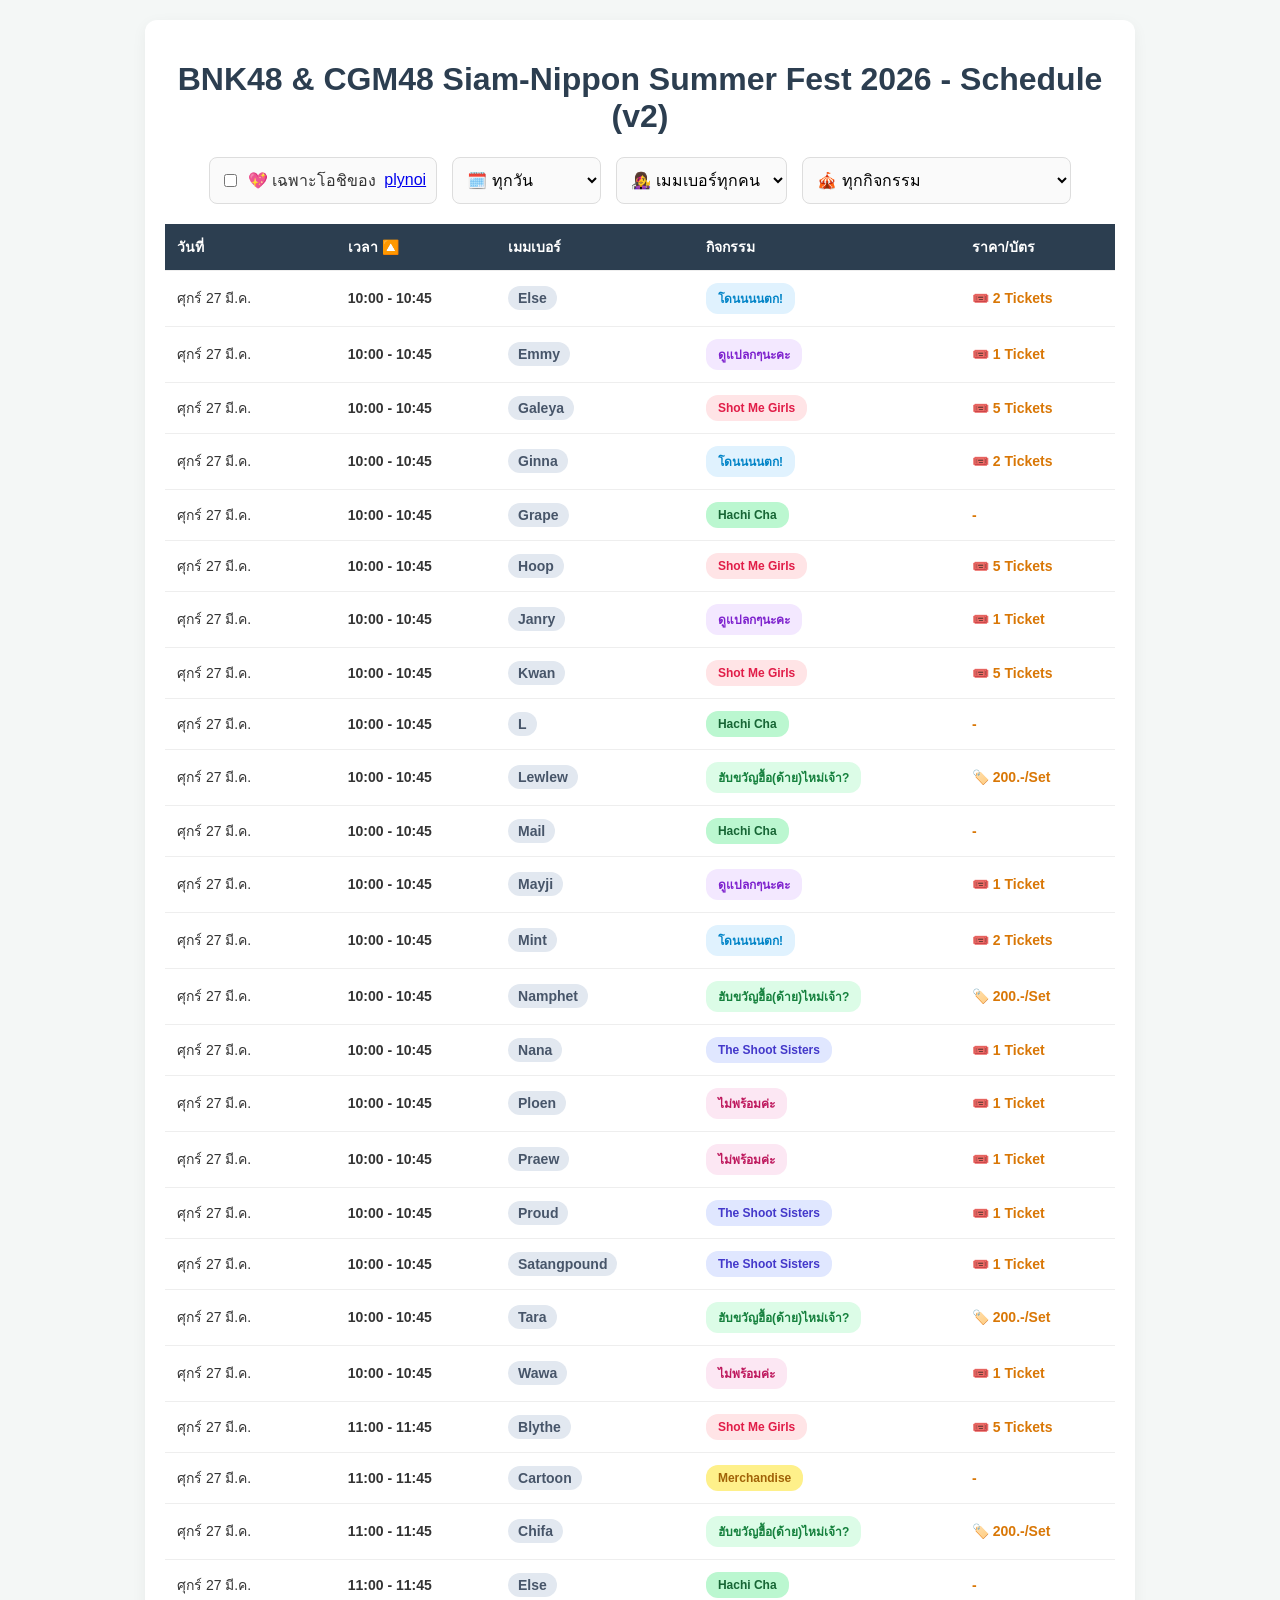
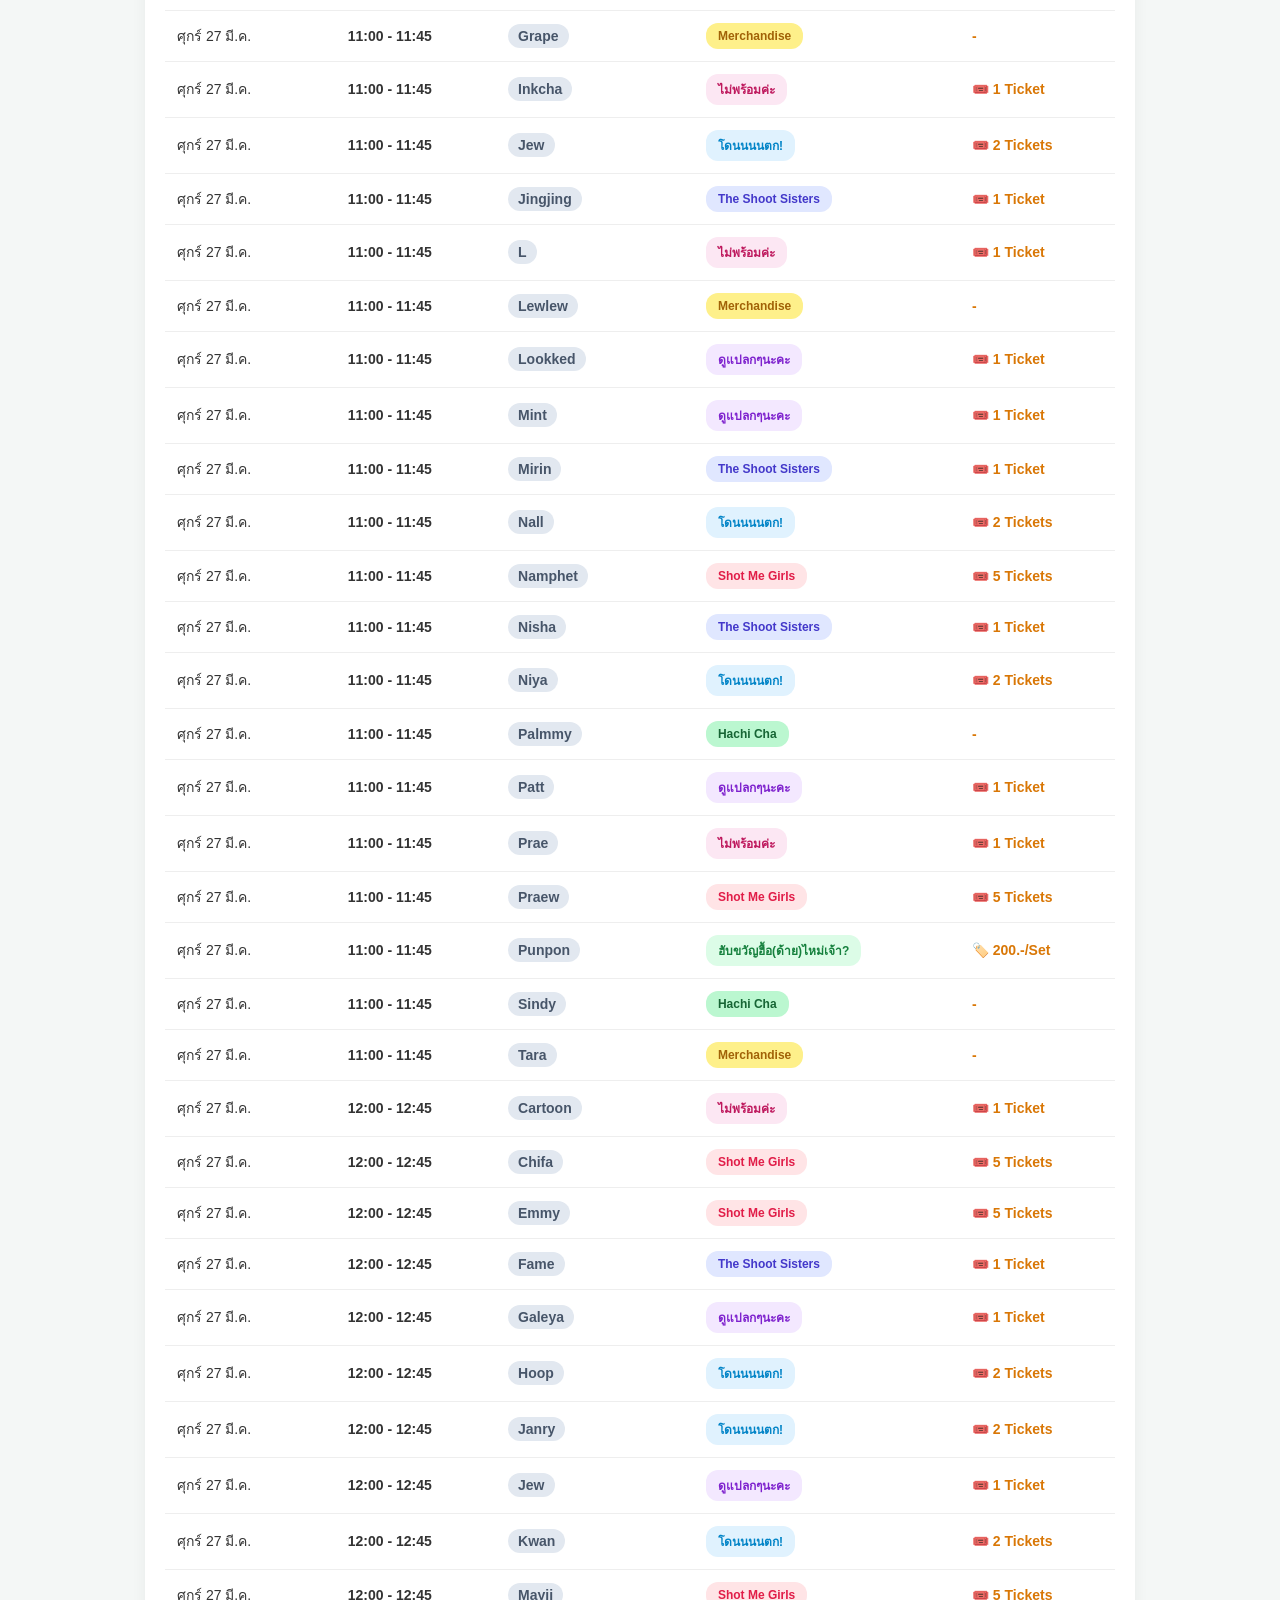
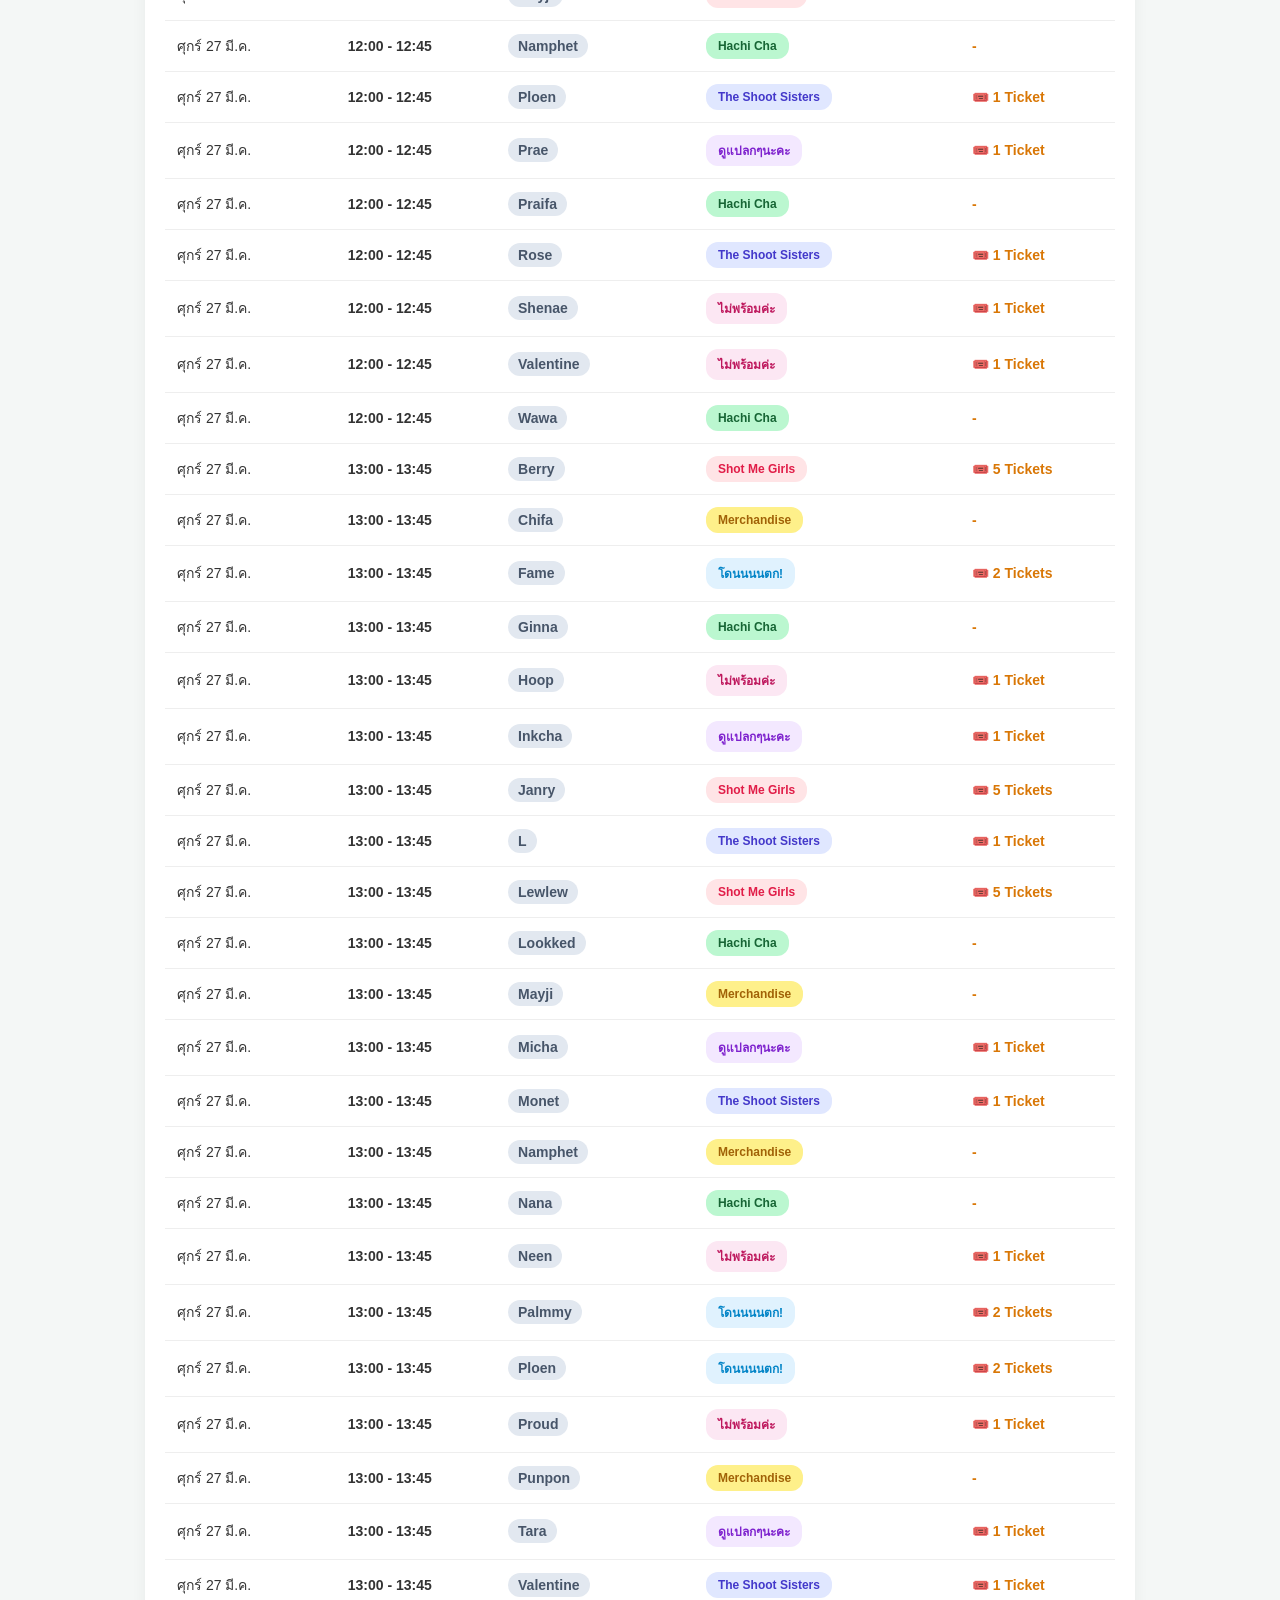
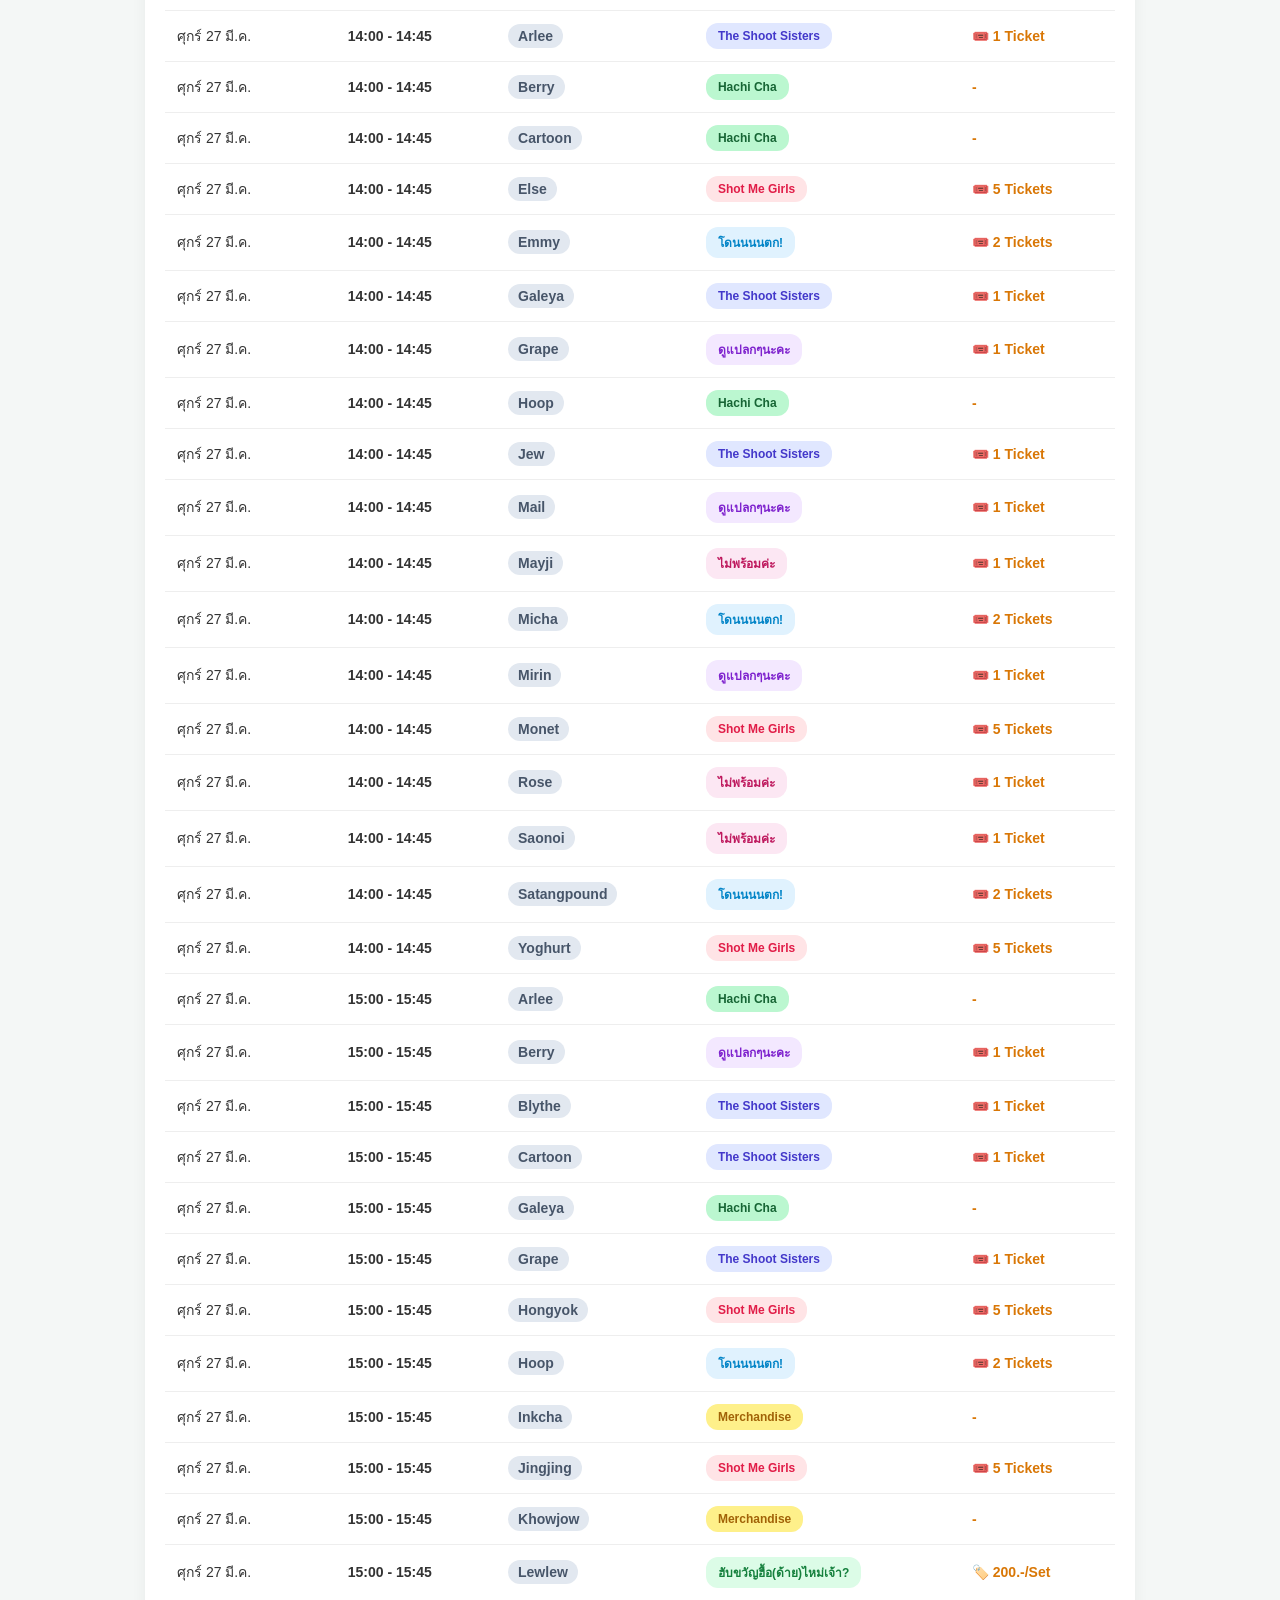
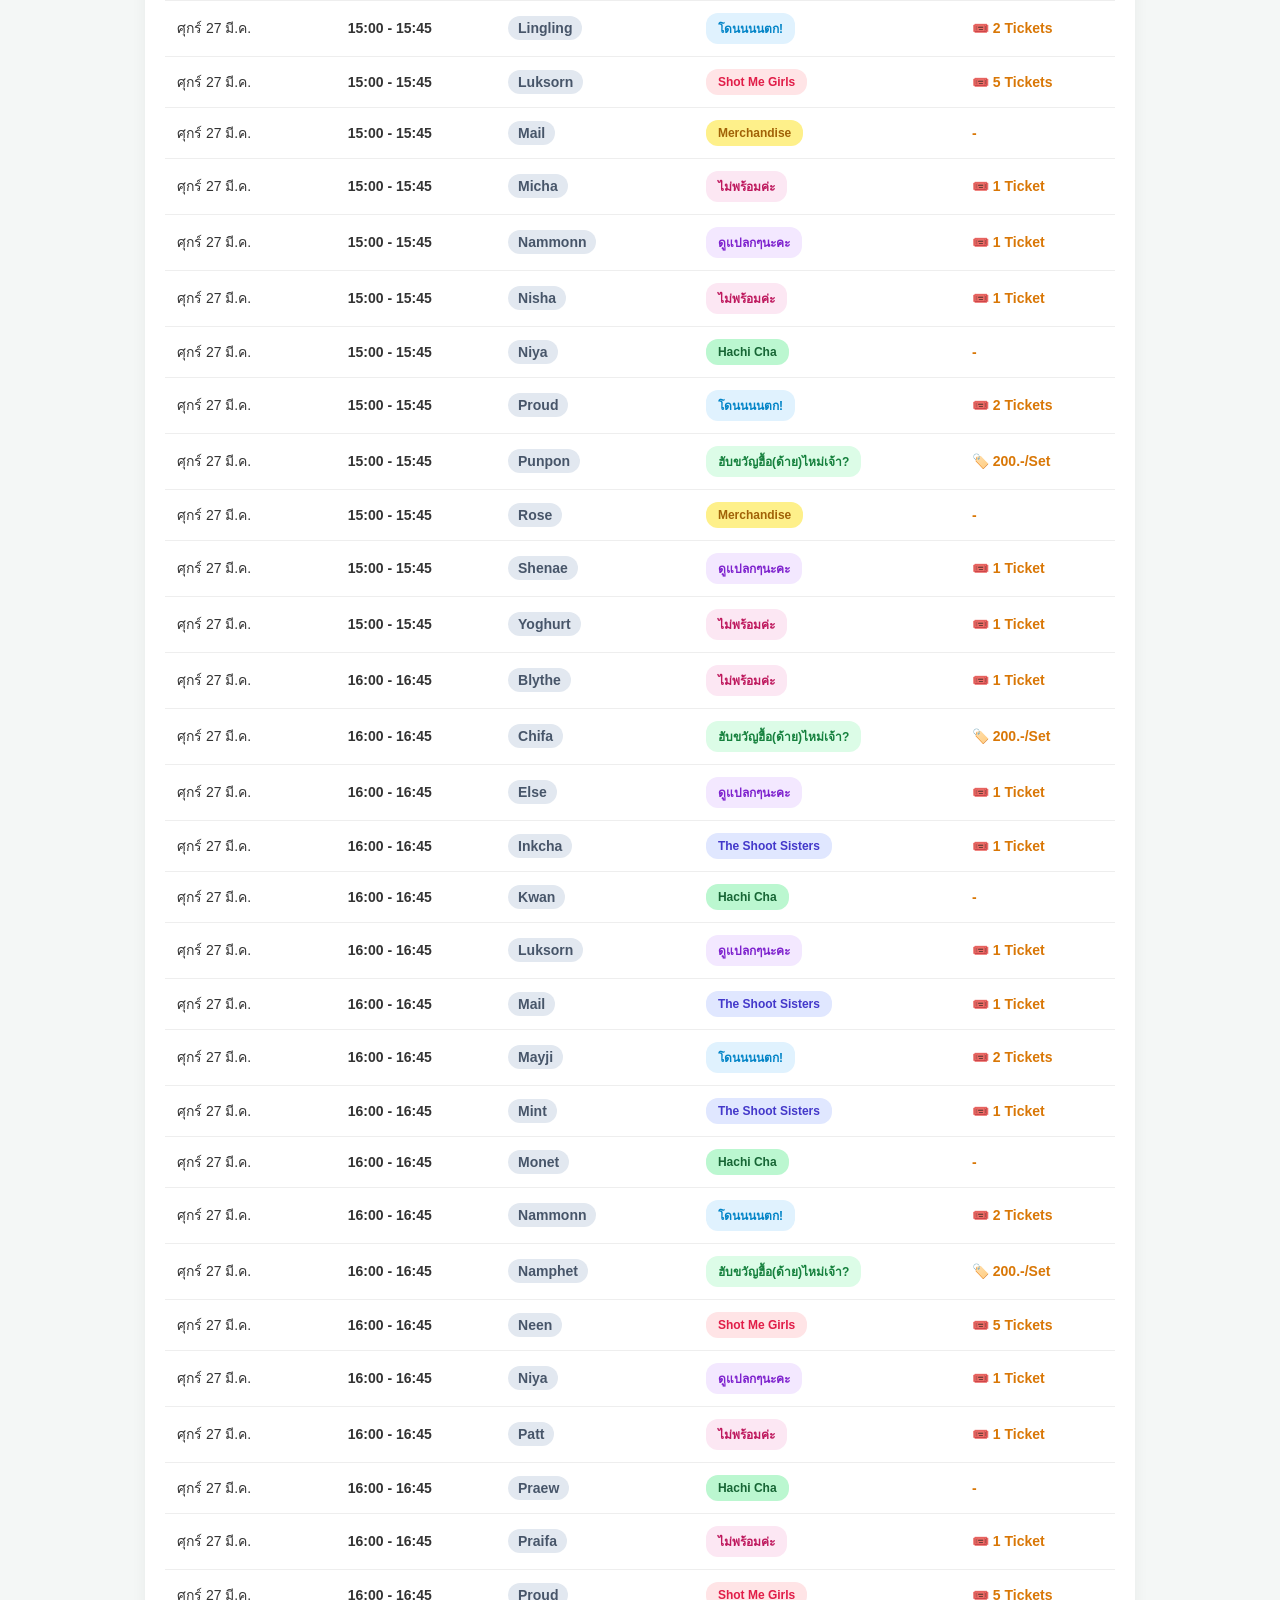
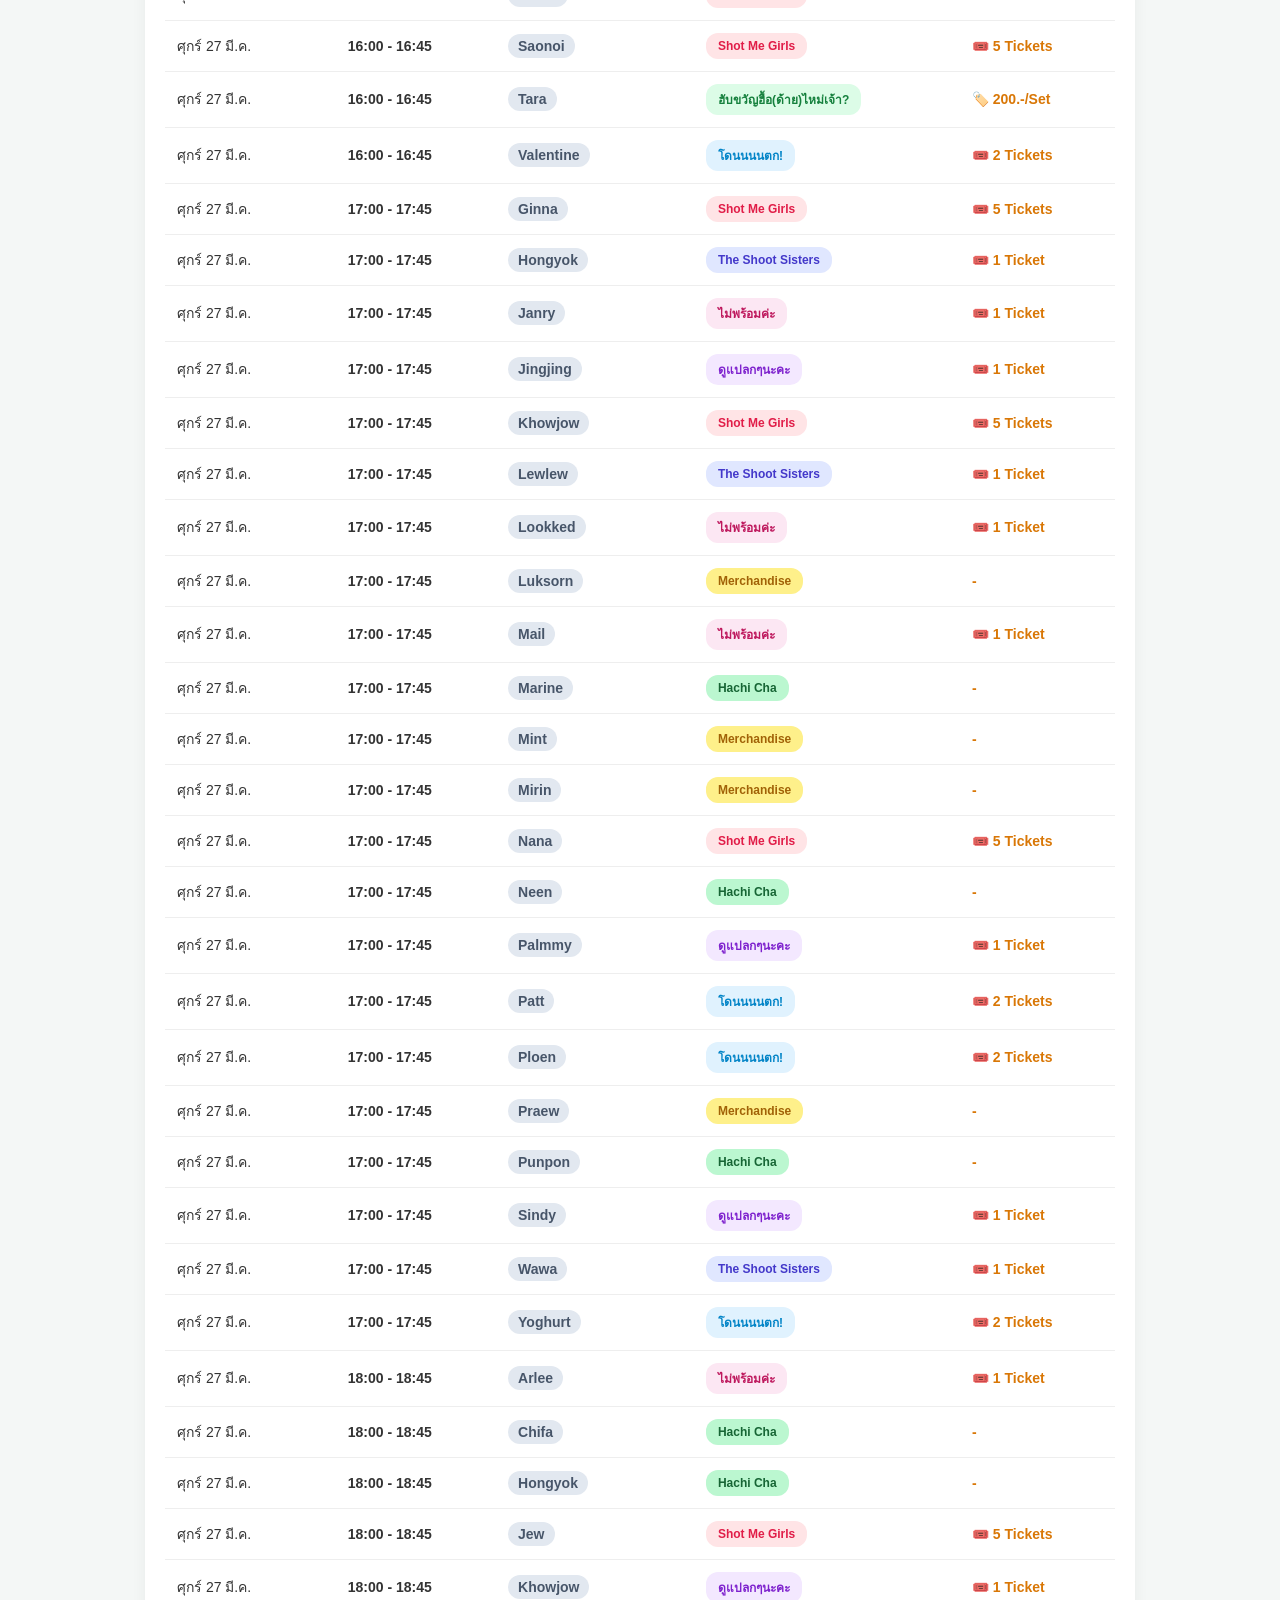
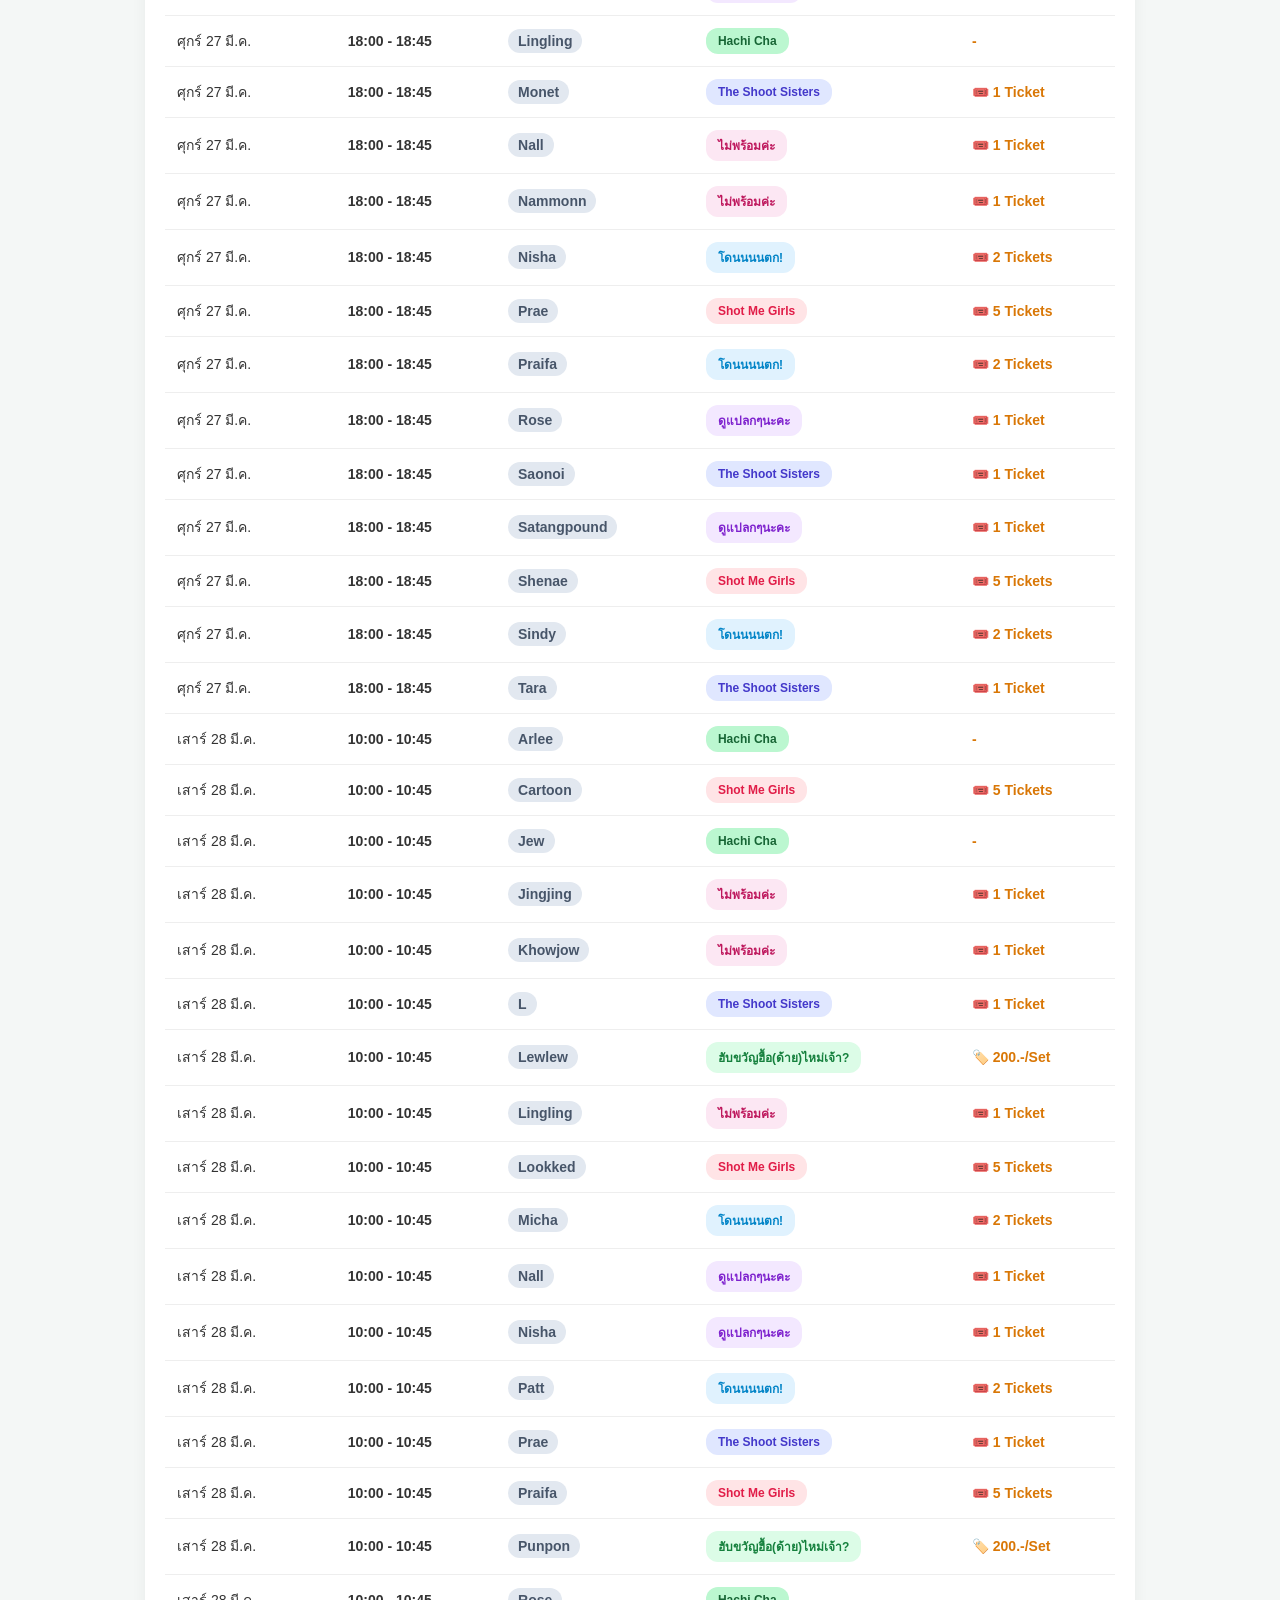
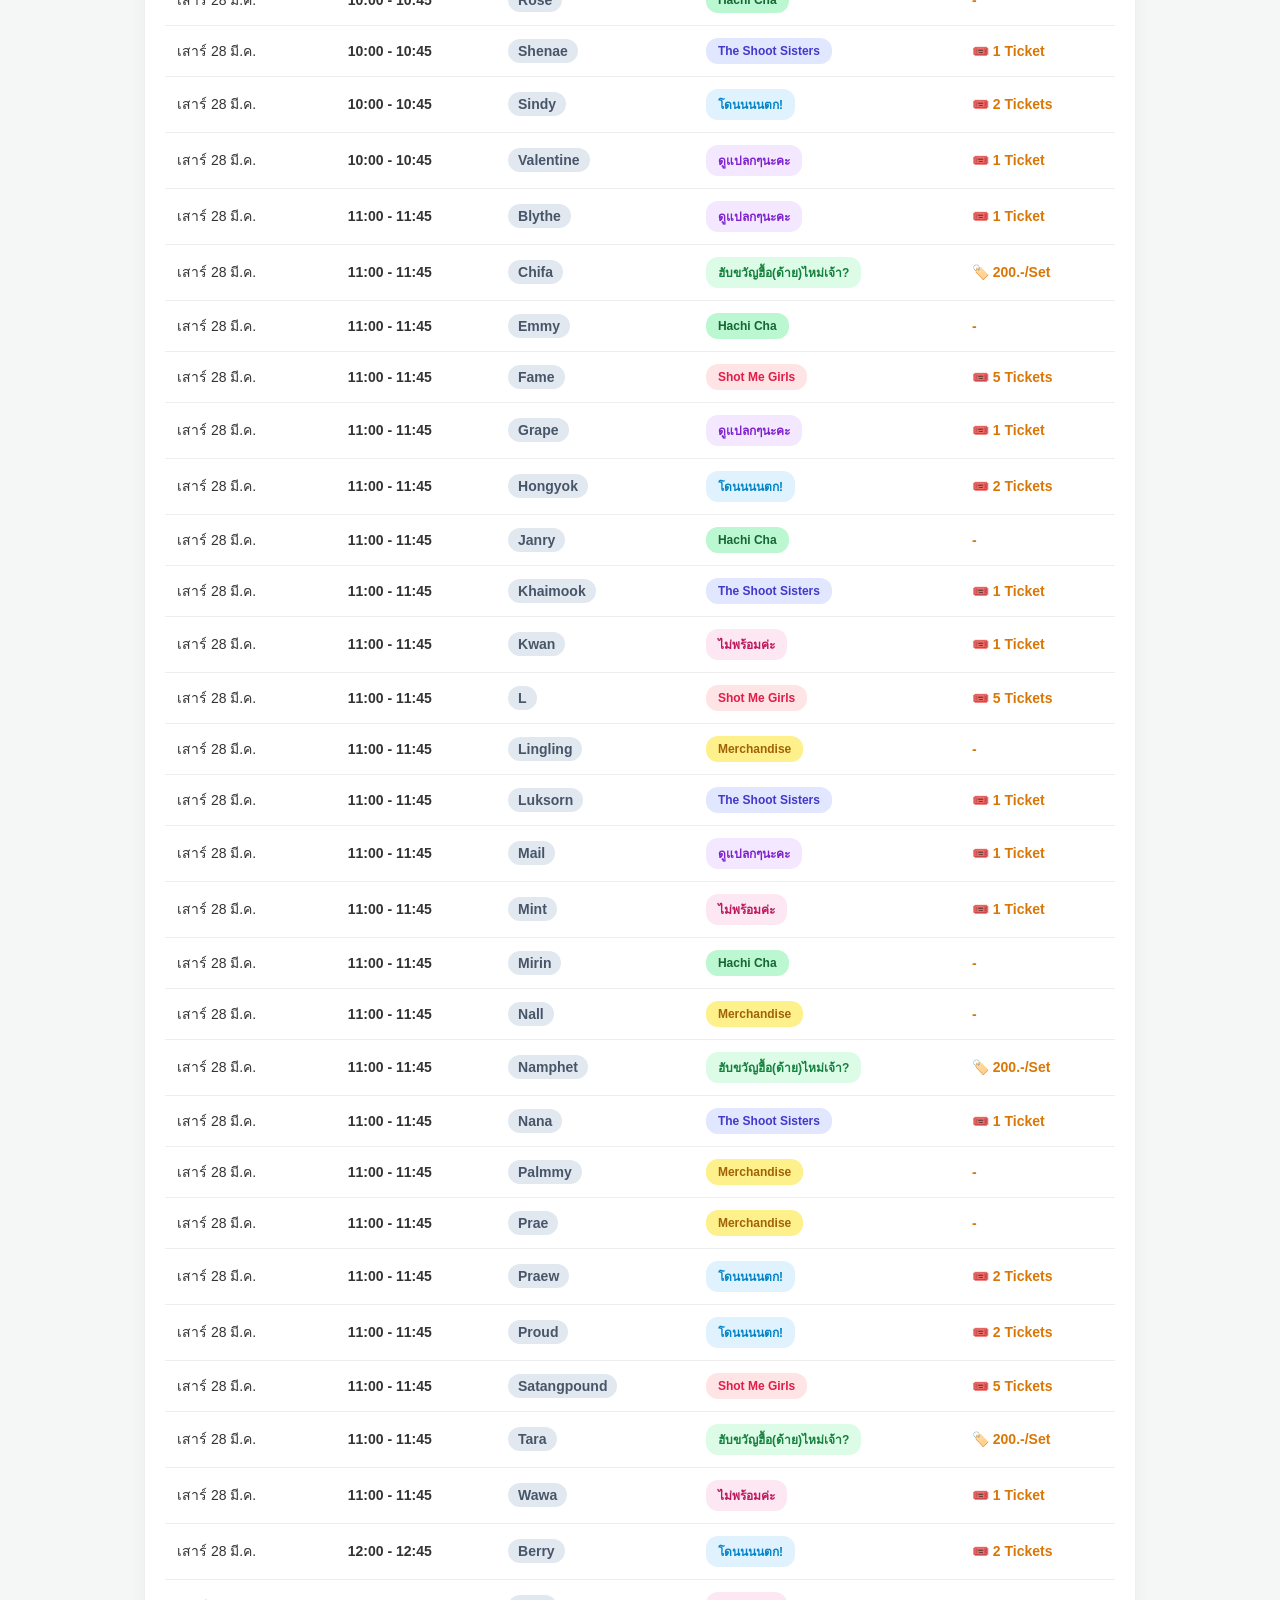
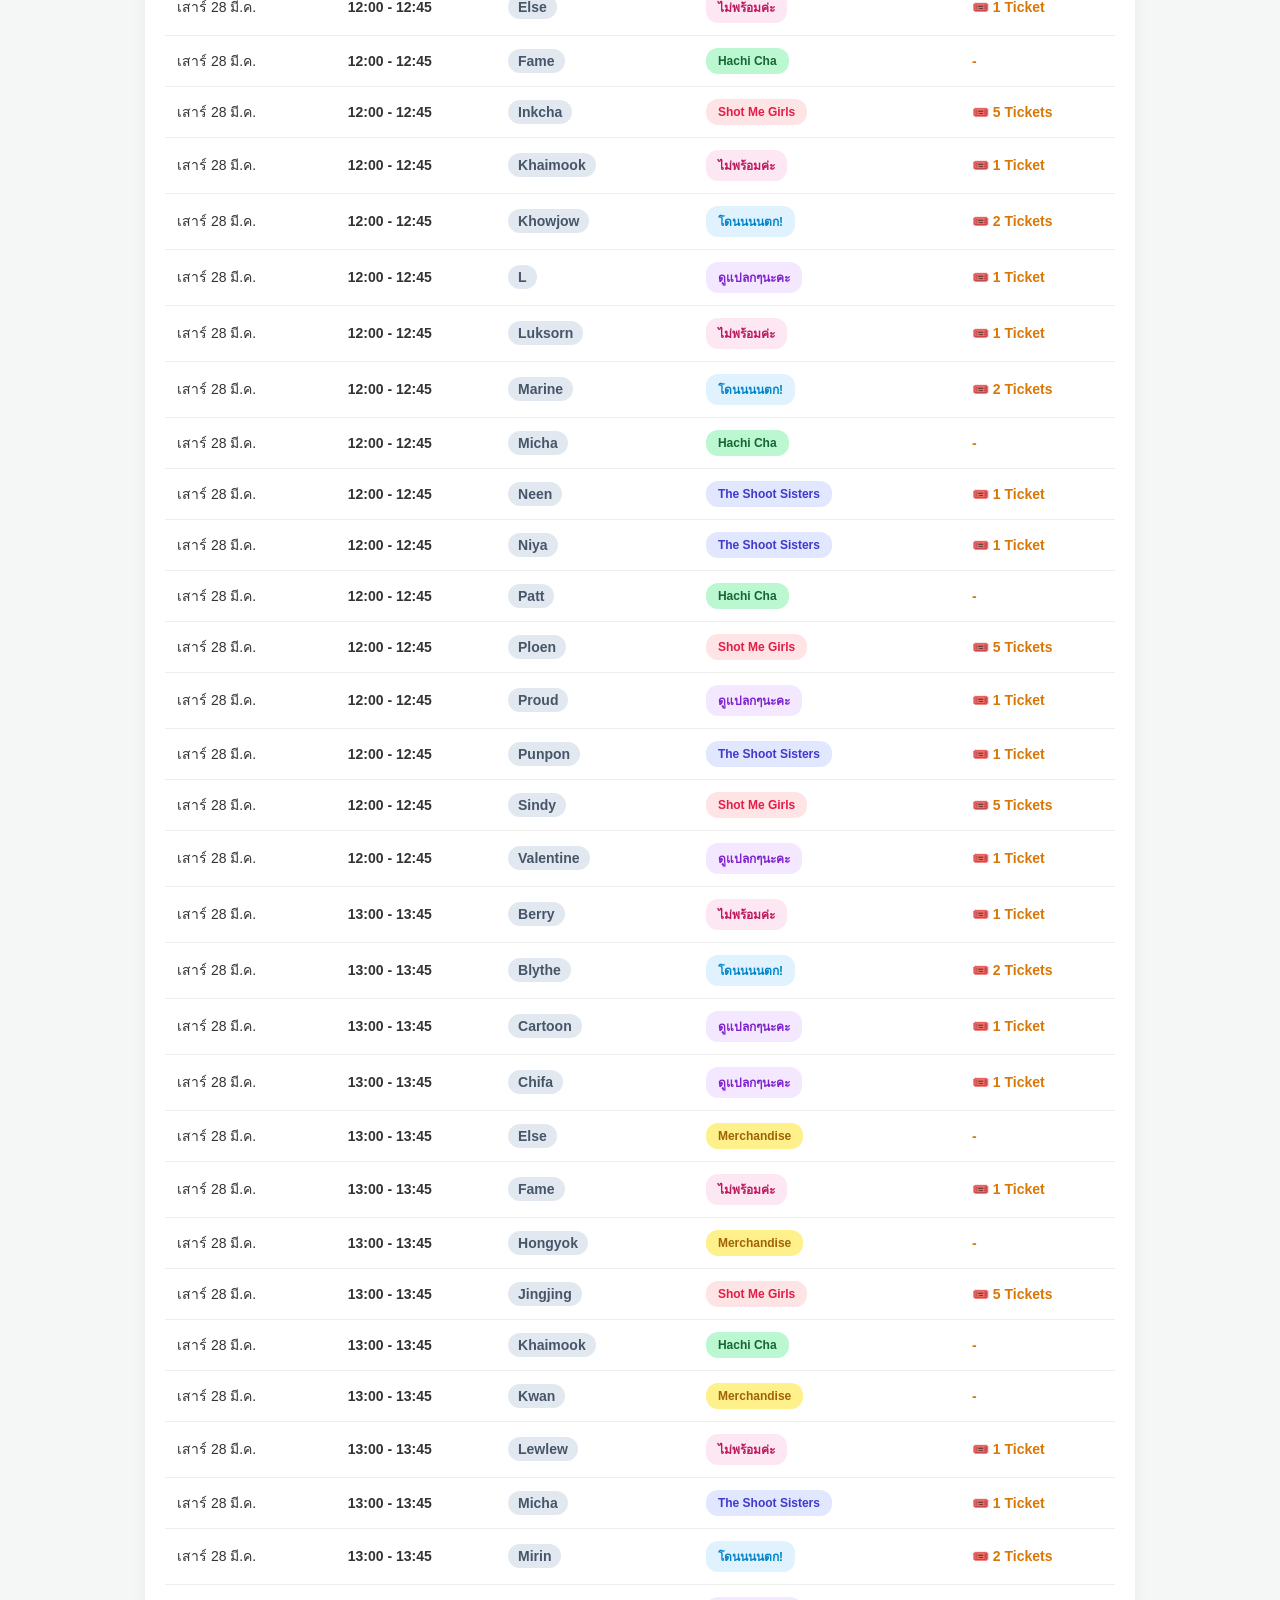
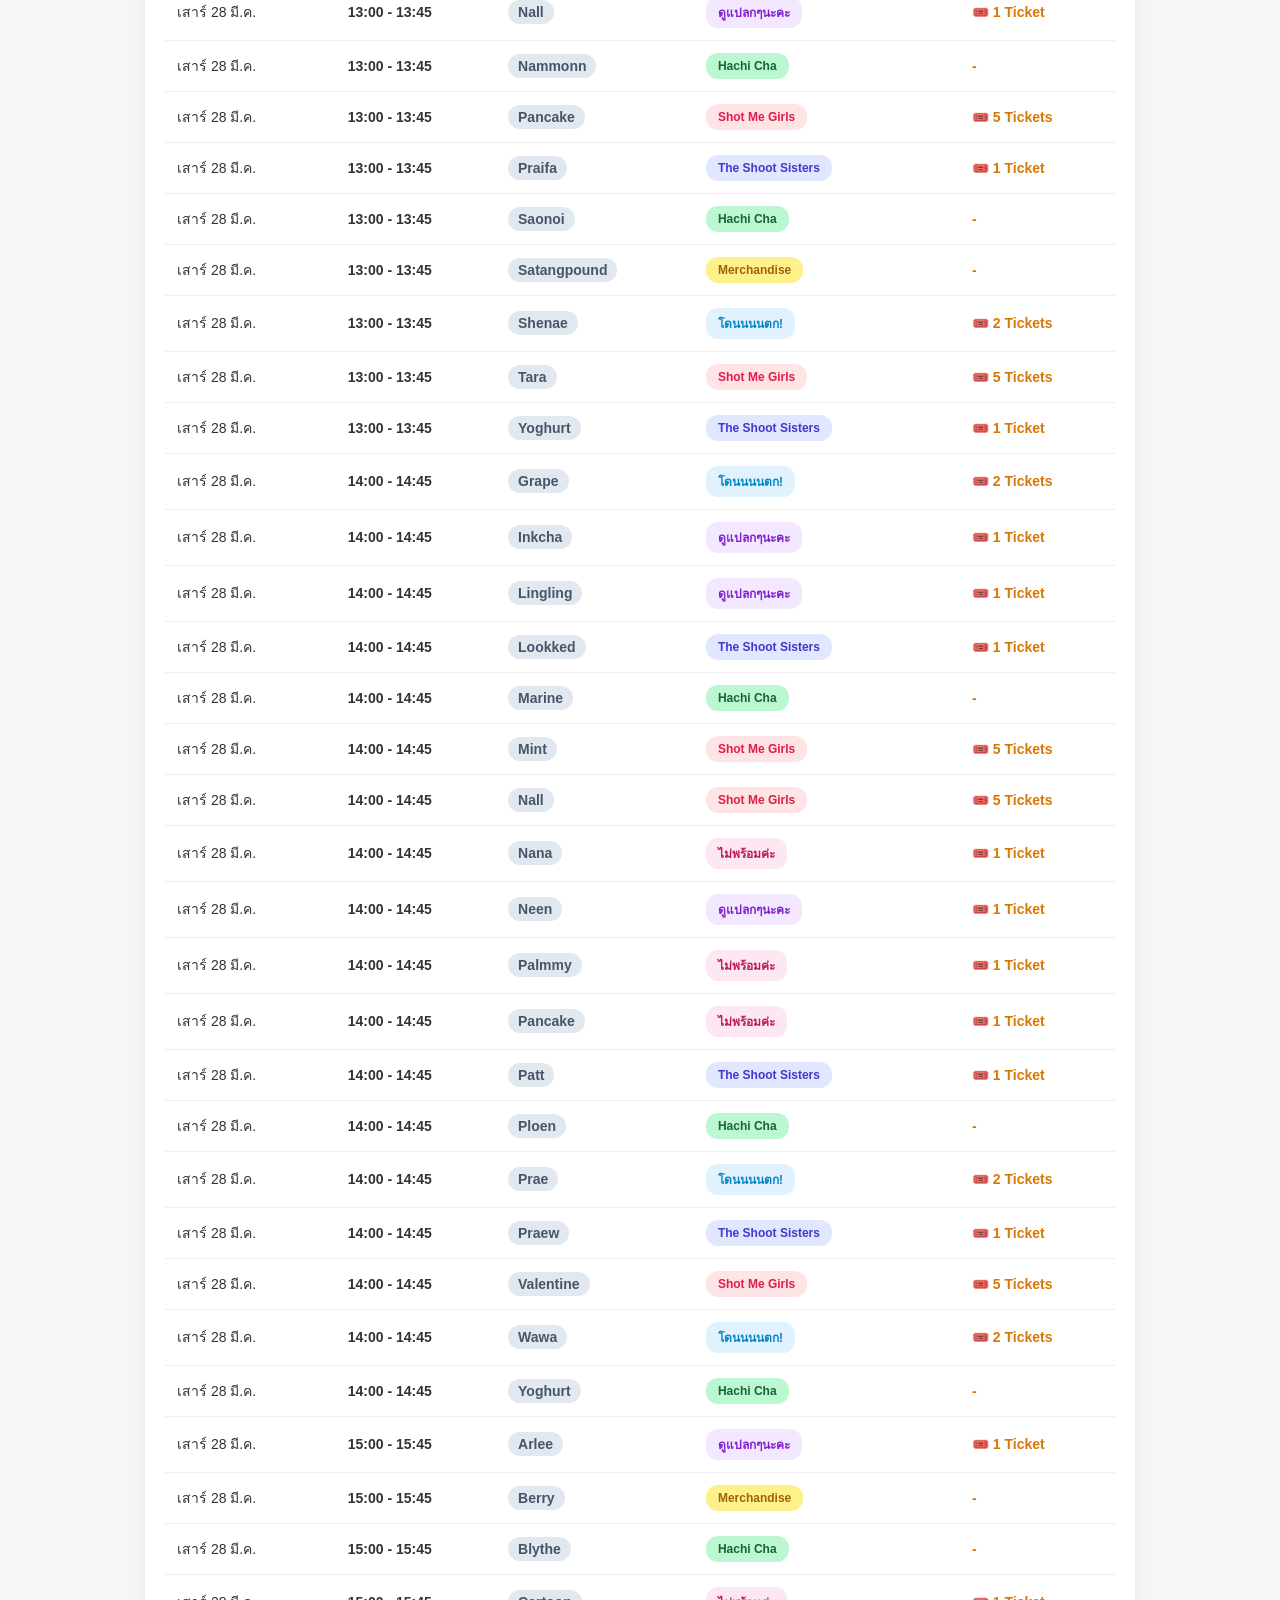
<file: index.html>
<!DOCTYPE html>
<html lang="th">
<head>
    <meta charset="UTF-8">
    <meta name="viewport" content="width=device-width, initial-scale=1.0">
    <title>BNK48 & CGM48 Siam-Nippon Summer Fest 2026 - Schedule</title>
    <link rel="stylesheet" href="styles.css">
    <script src="./src/siam-nipponfest2026.js" defer></script>
</head>
<body>

<div class="container">
    <h1>BNK48 & CGM48 Siam-Nippon Summer Fest 2026 - Schedule (v2)</h1>
    
    <div class="filters">
        <label style="display: flex; align-items: center; gap: 8px; padding: 10px; font-size: 16px; border-radius: 8px; border: 1px solid #ddd; background-color: #fafafa; cursor: pointer;">
            <input type="checkbox" id="oshiCheck">
            💖 เฉพาะโอชิของ <a href="https://plynoi.com/" target="_blank">plynoi</a>
        </label>
        <select id="dayFilter"">
            <option value="all">🗓️ ทุกวัน</option>
            <option value="ศุกร์ 27 มี.ค.">ศุกร์ 27 มี.ค.</option>
            <option value="เสาร์ 28 มี.ค.">เสาร์ 28 มี.ค.</option>
            <option value="อาทิตย์ 29 มี.ค.">อาทิตย์ 29 มี.ค.</option>
        </select>
        
        <select id="memberFilter">
            <option value="all">👩‍🎤 เมมเบอร์ทุกคน</option>
        </select>
        
        <select id="activityFilter">
            <option value="all">🎪 ทุกกิจกรรม</option>
        </select>
    </div>

    <table>
        <thead>
            <tr>
                <th>วันที่</th>
                <th>เวลา</th>
                <th>เมมเบอร์</th>
                <th>กิจกรรม</th>
                <th>ราคา/บัตร</th>
            </tr>
        </thead>
        <tbody id="scheduleBody"></tbody>
    </table>
</div>

</body>
</html>
</file>
<file: styles.css>
body {
     font-family: -apple-system, BlinkMacSystemFont, "Segoe UI", Roboto, Helvetica, Arial, sans-serif;
     background-color: #f4f7f6;
     color: #333;
     margin: 0;
     padding: 20px;
}
 .container {
     max-width: 950px;
     margin: 0 auto;
     background: #fff;
     padding: 20px;
     border-radius: 12px;
     box-shadow: 0 4px 15px rgba(0,0,0,0.05);
}
 h1 {
     text-align: center;
     color: #2c3e50;
}
 .filters {
     display: flex;
     gap: 15px;
     margin-bottom: 20px;
     justify-content: center;
     flex-wrap: wrap;
}
 select {
     padding: 10px;
     font-size: 16px;
     border-radius: 8px;
     border: 1px solid #ddd;
     outline: none;
     background-color: #fafafa;
     cursor: pointer;
}
 table {
     width: 100%;
     border-collapse: collapse;
     margin-top: 10px;
     font-size: 14px;
}
 th, td {
     padding: 12px;
     text-align: left;
     border-bottom: 1px solid #eee;
}
 th {
     background-color: #2c3e50;
     color: white;
     position: sticky;
     top: 0;
}
 tr:hover {
     background-color: #f9f9f9;
}
 .member-badge {
     background-color: #e2e8f0;
     color: #475569;
     padding: 4px 10px;
     border-radius: 12px;
     font-weight: bold;
     display: inline-block;
}
 .activity-badge {
     padding: 6px 12px;
     border-radius: 12px;
     font-weight: bold;
     display: inline-block;
     white-space: nowrap;
     font-size: 12px;
}
 .price-text {
     font-weight: bold;
     color: #d97706;
}
 .act-mai {
     background-color: #fce7f3;
     color: #be185d;
}
 .act-du {
     background-color: #f3e8ff;
     color: #7e22ce;
}
 .act-sisters {
     background-color: #e0e7ff;
     color: #4338ca;
}
 .act-don {
     background-color: #e0f2fe;
     color: #0284c7;
}
 .act-shot {
     background-color: #ffe4e6;
     color: #e11d48;
}
 .act-hub {
     background-color: #dcfce7;
     color: #15803d;
}
 .act-hachi {
     background-color: #bbf7d0;
     color: #166534;
}
 .act-merch {
     background-color: #fef08a;
     color: #a16207;
}

/* Mobile Responsive Design */
@media (max-width: 768px) {
     body {
         padding: 10px;
     }
     .container {
         padding: 15px;
     }
     .filters {
         flex-direction: column;
         align-items: stretch;
     }
     .filters label, .filters select {
         width: 100%;
         box-sizing: border-box;
     }
     table {
         display: block;
         overflow-x: auto;
         white-space: nowrap;
     }
     th, td {
         padding: 10px;
     }
}
</file>
